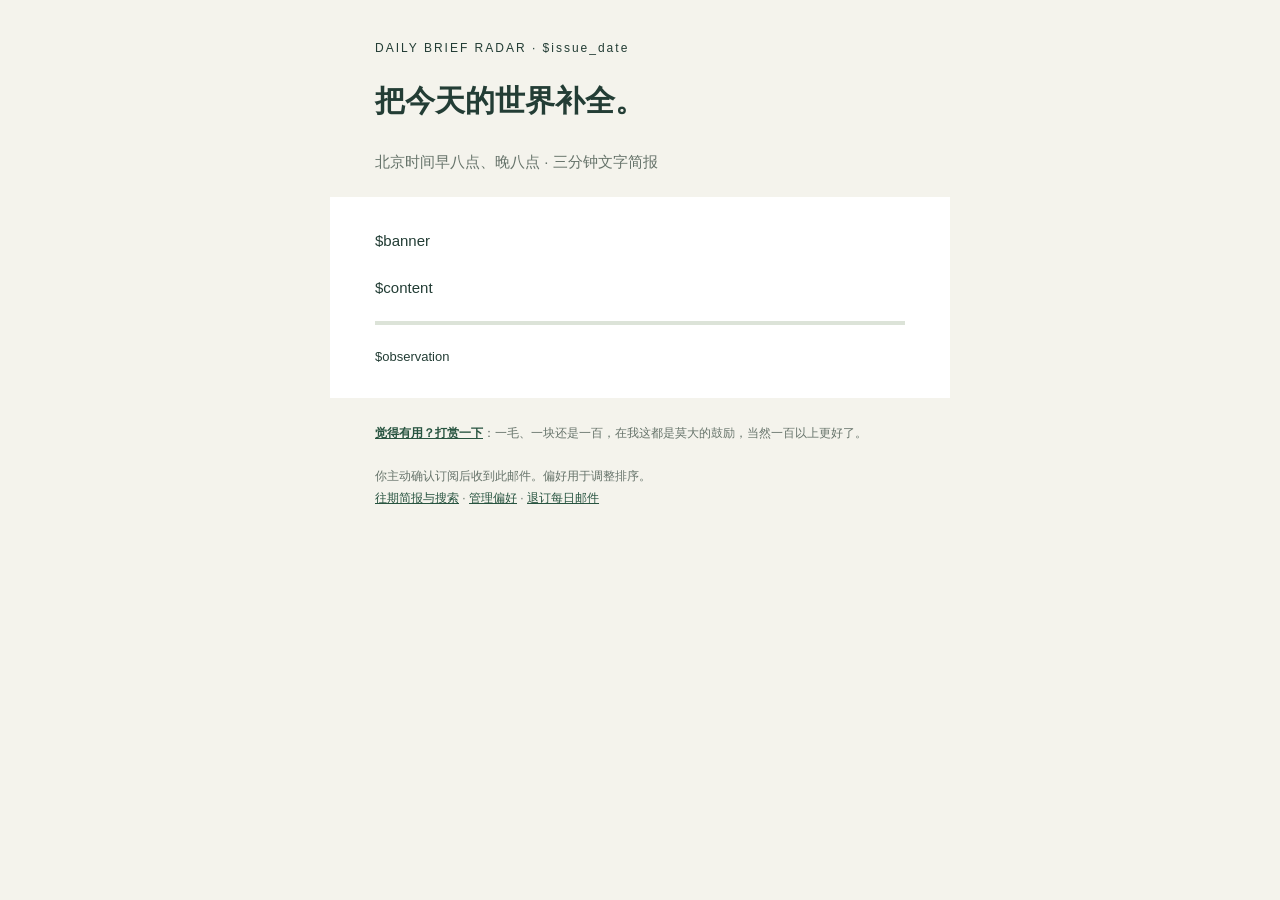
<file: subscription/email.html>
<!doctype html>
<html lang="zh" dir="auto" xmlns="http://www.w3.org/1999/xhtml" xmlns:v="urn:schemas-microsoft-com:vml" xmlns:o="urn:schemas-microsoft-com:office:office">

<head>
  <title>Daily Brief Radar</title>
  <!--[if !mso]><!-->
  <meta http-equiv="X-UA-Compatible" content="IE=edge">
  <!--<![endif]-->
  <meta http-equiv="Content-Type" content="text/html; charset=UTF-8">
  <meta name="viewport" content="width=device-width, initial-scale=1">
  <style type="text/css">
    #outlook a {
      padding: 0;
    }

    body {
      margin: 0;
      padding: 0;
      -webkit-text-size-adjust: 100%;
      -ms-text-size-adjust: 100%;
    }

    table,
    td {
      border-collapse: collapse;
      mso-table-lspace: 0pt;
      mso-table-rspace: 0pt;
    }

    img {
      border: 0;
      height: auto;
      line-height: 100%;
      outline: none;
      text-decoration: none;
      -ms-interpolation-mode: bicubic;
    }

    p {
      display: block;
      margin: 13px 0;
    }
  </style>
  <!--[if mso]>
    <noscript>
    <xml>
    <o:OfficeDocumentSettings>
      <o:AllowPNG/>
      <o:PixelsPerInch>96</o:PixelsPerInch>
    </o:OfficeDocumentSettings>
    </xml>
    </noscript>
    <![endif]-->
  <!--[if lte mso 11]>
    <style type="text/css">
      .mj-outlook-group-fix { width:100% !important; }
    </style>
    <![endif]-->
  <style type="text/css">
    @media only screen and (min-width:480px) {
      .mj-column-per-100 {
        width: 100% !important;
        max-width: 100%;
      }
    }
  </style>
  <style media="screen and (min-width:480px)">
    .moz-text-html .mj-column-per-100 {
      width: 100% !important;
      max-width: 100%;
    }
  </style>
</head>

<body style="word-spacing:normal;background-color:#f4f3ec;">
  <div style="display:none;font-size:1px;color:#ffffff;line-height:1px;max-height:0px;max-width:0px;opacity:0;overflow:hidden;">三分钟，把今天值得知道的事补全。</div>
  <div aria-label="Daily Brief Radar" aria-roledescription="email" role="article" lang="zh" dir="auto" style="word-spacing:normal;background-color:#f4f3ec;">
    <!--[if mso | IE]><table align="center" border="0" cellpadding="0" cellspacing="0" class="" role="presentation" style="width:620px;" width="620" ><tr><td style="line-height:0px;font-size:0px;mso-line-height-rule:exactly;"><![endif]-->
    <div style="margin:0px auto;max-width:620px;">
      <table align="center" border="0" cellpadding="0" cellspacing="0" role="presentation" style="width:100%;">
        <tbody>
          <tr>
            <td style="direction:ltr;font-size:0px;padding:28px 20px 12px;text-align:center;">
              <!--[if mso | IE]><table role="presentation" border="0" cellpadding="0" cellspacing="0"><tr><td class="" style="vertical-align:top;width:580px;" ><![endif]-->
              <div class="mj-column-per-100 mj-outlook-group-fix" style="font-size:0px;text-align:left;direction:ltr;display:inline-block;vertical-align:top;width:100%;">
                <table border="0" cellpadding="0" cellspacing="0" role="presentation" style="vertical-align:top;" width="100%">
                  <tbody>
                    <tr>
                      <td align="left" style="font-size:0px;padding:10px 25px;word-break:break-word;">
                        <div style="font-family:Arial, 'PingFang SC', 'Microsoft YaHei', sans-serif;font-size:12px;letter-spacing:2px;line-height:1.8;text-align:left;color:#233d35;">DAILY BRIEF RADAR · $issue_date</div>
                      </td>
                    </tr>
                    <tr>
                      <td align="left" style="font-size:0px;padding:10px 25px;padding-top:4px;word-break:break-word;">
                        <div style="font-family:Arial, 'PingFang SC', 'Microsoft YaHei', sans-serif;font-size:30px;font-weight:700;line-height:1.8;text-align:left;color:#233d35;">把今天的世界补全。</div>
                      </td>
                    </tr>
                    <tr>
                      <td align="left" style="font-size:0px;padding:10px 25px;word-break:break-word;">
                        <div style="font-family:Arial, 'PingFang SC', 'Microsoft YaHei', sans-serif;font-size:15px;line-height:1.8;text-align:left;color:#66736a;">北京时间早八点、晚八点 · 三分钟文字简报</div>
                      </td>
                    </tr>
                  </tbody>
                </table>
              </div>
              <!--[if mso | IE]></td></tr></table><![endif]-->
            </td>
          </tr>
        </tbody>
      </table>
    </div>
    <!--[if mso | IE]></td></tr></table><table align="center" border="0" cellpadding="0" cellspacing="0" class="" role="presentation" style="width:620px;" width="620" bgcolor="#ffffff" ><tr><td style="line-height:0px;font-size:0px;mso-line-height-rule:exactly;"><![endif]-->
    <div style="background:#ffffff;background-color:#ffffff;margin:0px auto;max-width:620px;">
      <table align="center" border="0" cellpadding="0" cellspacing="0" role="presentation" style="background:#ffffff;background-color:#ffffff;width:100%;">
        <tbody>
          <tr>
            <td style="direction:ltr;font-size:0px;padding:20px;text-align:center;">
              <!--[if mso | IE]><table role="presentation" border="0" cellpadding="0" cellspacing="0"><tr><td class="" style="vertical-align:top;width:580px;" ><![endif]-->
              <div class="mj-column-per-100 mj-outlook-group-fix" style="font-size:0px;text-align:left;direction:ltr;display:inline-block;vertical-align:top;width:100%;">
                <table border="0" cellpadding="0" cellspacing="0" role="presentation" style="vertical-align:top;" width="100%">
                  <tbody>
                    <tr>
                      <td align="left" style="font-size:0px;padding:10px 25px;word-break:break-word;">
                        <div style="font-family:Arial, 'PingFang SC', 'Microsoft YaHei', sans-serif;font-size:15px;line-height:1.8;text-align:left;color:#233d35;">$banner</div>
                      </td>
                    </tr>
                    <tr>
                      <td align="left" style="font-size:0px;padding:10px 25px;word-break:break-word;">
                        <div style="font-family:Arial, 'PingFang SC', 'Microsoft YaHei', sans-serif;font-size:15px;line-height:1.8;text-align:left;color:#233d35;">$content</div>
                      </td>
                    </tr>
                    <tr>
                      <td align="center" style="font-size:0px;padding:10px 25px;word-break:break-word;">
                        <p style="border-top:solid 4px #dce3d8;font-size:1px;margin:0px auto;width:100%;">
                        </p>
                        <!--[if mso | IE]><table align="center" border="0" cellpadding="0" cellspacing="0" style="border-top:solid 4px #dce3d8;font-size:1px;margin:0px auto;width:530px;" role="presentation" width="530px" ><tr><td style="height:0;line-height:0;"> &nbsp;
</td></tr></table><![endif]-->
                      </td>
                    </tr>
                    <tr>
                      <td align="left" style="font-size:0px;padding:10px 25px;word-break:break-word;">
                        <div style="font-family:Arial, 'PingFang SC', 'Microsoft YaHei', sans-serif;font-size:13px;line-height:1.8;text-align:left;color:#233d35;">$observation</div>
                      </td>
                    </tr>
                  </tbody>
                </table>
              </div>
              <!--[if mso | IE]></td></tr></table><![endif]-->
            </td>
          </tr>
        </tbody>
      </table>
    </div>
    <!--[if mso | IE]></td></tr></table><table align="center" border="0" cellpadding="0" cellspacing="0" class="" role="presentation" style="width:620px;" width="620" ><tr><td style="line-height:0px;font-size:0px;mso-line-height-rule:exactly;"><![endif]-->
    <div style="margin:0px auto;max-width:620px;">
      <table align="center" border="0" cellpadding="0" cellspacing="0" role="presentation" style="width:100%;">
        <tbody>
          <tr>
            <td style="direction:ltr;font-size:0px;padding:15px 20px 30px;text-align:center;">
              <!--[if mso | IE]><table role="presentation" border="0" cellpadding="0" cellspacing="0"><tr><td class="" style="vertical-align:top;width:580px;" ><![endif]-->
              <div class="mj-column-per-100 mj-outlook-group-fix" style="font-size:0px;text-align:left;direction:ltr;display:inline-block;vertical-align:top;width:100%;">
                <table border="0" cellpadding="0" cellspacing="0" role="presentation" style="vertical-align:top;" width="100%">
                  <tbody>
                    <tr>
                      <td align="left" style="font-size:0px;padding:10px 25px;word-break:break-word;">
                        <div style="font-family:Arial, 'PingFang SC', 'Microsoft YaHei', sans-serif;font-size:12px;line-height:1.8;text-align:left;color:#66736a;"><a href="$support_url" style="color:#285440;font-weight:bold">觉得有用？打赏一下</a>：一毛、一块还是一百，在我这都是莫大的鼓励，当然一百以上更好了。<br /><br />你主动确认订阅后收到此邮件。偏好用于调整排序。<br />
                          <a href="$archive_url" style="color:#285440">往期简报与搜索</a> · <a href="$manage_url" style="color:#285440">管理偏好</a> · <a href="$unsubscribe_url" style="color:#285440">退订每日邮件</a>
                        </div>
                      </td>
                    </tr>
                  </tbody>
                </table>
              </div>
              <!--[if mso | IE]></td></tr></table><![endif]-->
            </td>
          </tr>
        </tbody>
      </table>
    </div>
    <!--[if mso | IE]></td></tr></table><![endif]-->
  </div>
</body>

</html>
</file>
